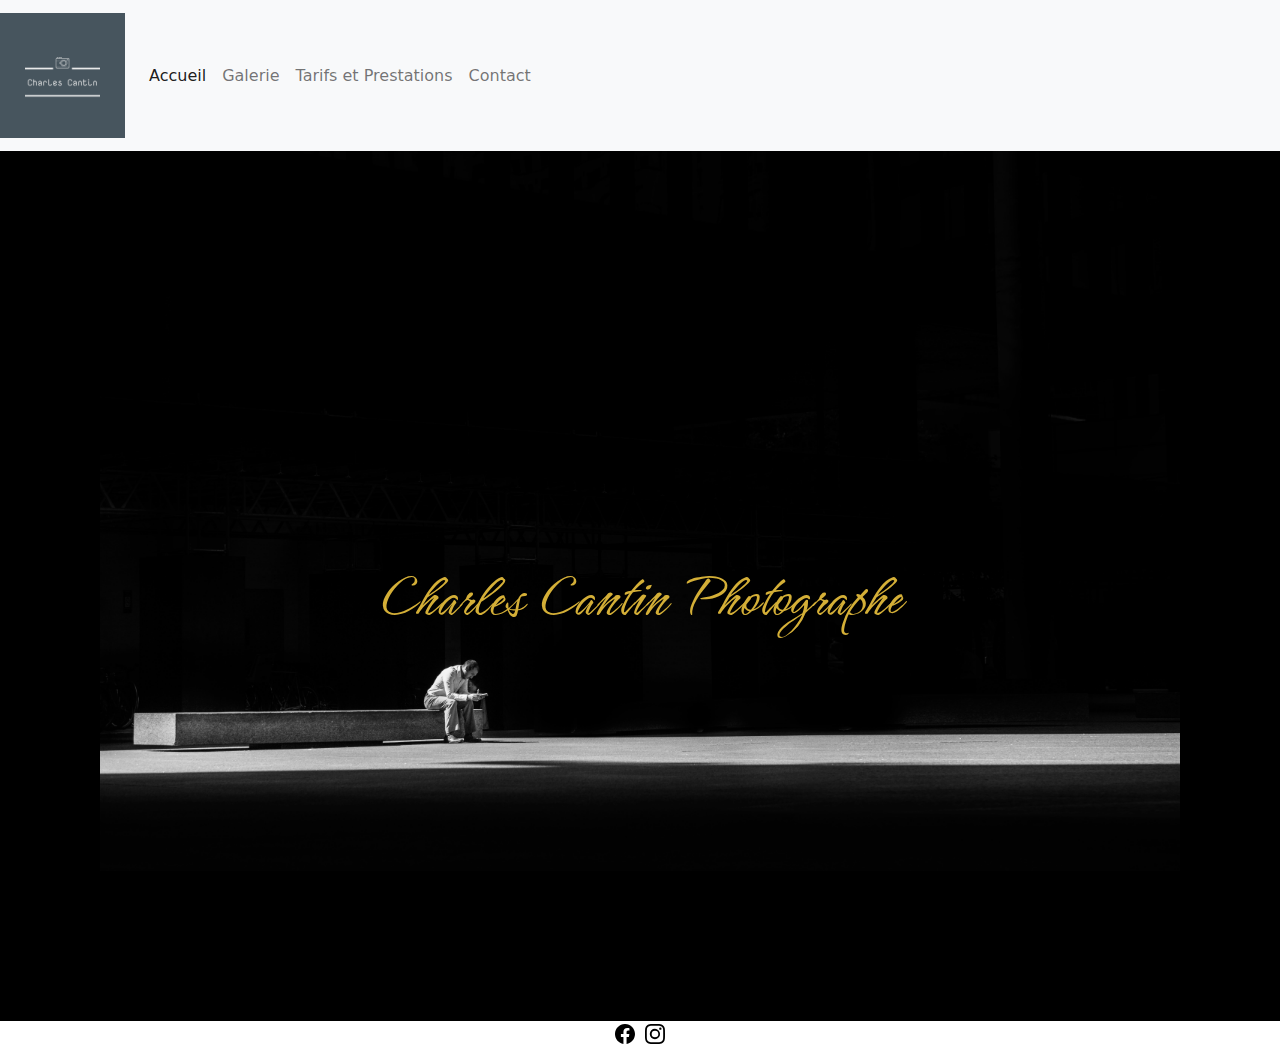
<file: index.html>
<!DOCTYPE html>
<html lang="fr">
<head>
    <meta charset="UTF-8">
    <meta http-equiv="X-UA-Compatible" content="IE=edge">
    <meta name="viewport" content="width=device-width, initial-scale=1.0">
    <title>Charles Cantin</title>
    <!-- Mise en avant référencement -->
    <meta name="description" content="Charles Cantin Photographe immortalise les plus beaux moments de votre vie">
    <meta name="keywords" content="portrait, photo de couple, photo de famille, bébé, grossesse, mariage, baptême">
    <!-- CSS Bootstrap -->
    <link rel="stylesheet" href="bootstrap.min.css">
    <!-- Mon CSS -->
    <link rel="stylesheet" href="styles.css">
<link href="https://fonts.googleapis.com/css2?family=Hurricane&family=Ubuntu:ital,wght@0,400;1,300&display=swap" rel="stylesheet">
</head>
<body>


<nav class="navbar navbar-expand-md navbar-light bg-light">
  <a class="navbar-brand" href="">
    <img src="img/logo.png">
  </a>
  <button class="navbar-toggler" type="button" data-toggle="collapse" data-target="#navbarNav" aria-controls="navbarNav" aria-expanded="false" aria-label="Toggle navigation">
    <span class="navbar-toggler-icon"></span>
  </button>
  <div class="collapse navbar-collapse" id="navbarNav" >
    <ul class="navbar-nav">
      <li class="nav-item">
        <a class="nav-link active" href=" index.html "> Accueil </a>
      </li>
      <li class="nav-item">
        <a class="nav-link" href=" galerie.html "> Galerie </a>
      </li>
      <li class="nav-item">
        <a class="nav-link" href=" tarifs.html "> Tarifs et Prestations </a>
      </li>
      <li class="nav-item">
        <a class="nav-link" href=" contact.html "> Contact </a>
      </li>
    </ul>
  </div>
</nav>

<div class="container-image">
<img class="acc" src="img/accueil.jpg">
<div class="texte_center">Charles Cantin Photographe</div>

<footer> <a href="https://www.facebook.com/charles.cantin-photographe"><svg xmlns="http://www.w3.org/2000/svg" width="20" height="20" fill="black" class="bi bi-facebook" viewBox="0 0 16 16">
  <path d="M16 8.049c0-4.446-3.582-8.05-8-8.05C3.58 0-.002 3.603-.002 8.05c0 4.017 2.926 7.347 6.75 7.951v-5.625h-2.03V8.05H6.75V6.275c0-2.017 1.195-3.131 3.022-3.131.876 0 1.791.157 1.791.157v1.98h-1.009c-.993 0-1.303.621-1.303 1.258v1.51h2.218l-.354 2.326H9.25V16c3.824-.604 6.75-3.934 6.75-7.951z"/>
</svg></a>

<a href="https://www.instagram.com/charles.cantin-photpgraphe"><svg xmlns="http://www.w3.org/2000/svg" width="20" height="20" fill="black" class="bi bi-instagram" viewBox="0 0 16 16">
  <path d="M8 0C5.829 0 5.556.01 4.703.048 3.85.088 3.269.222 2.76.42a3.917 3.917 0 0 0-1.417.923A3.927 3.927 0 0 0 .42 2.76C.222 3.268.087 3.85.048 4.7.01 5.555 0 5.827 0 8.001c0 2.172.01 2.444.048 3.297.04.852.174 1.433.372 1.942.205.526.478.972.923 1.417.444.445.89.719 1.416.923.51.198 1.09.333 1.942.372C5.555 15.99 5.827 16 8 16s2.444-.01 3.298-.048c.851-.04 1.434-.174 1.943-.372a3.916 3.916 0 0 0 1.416-.923c.445-.445.718-.891.923-1.417.197-.509.332-1.09.372-1.942C15.99 10.445 16 10.173 16 8s-.01-2.445-.048-3.299c-.04-.851-.175-1.433-.372-1.941a3.926 3.926 0 0 0-.923-1.417A3.911 3.911 0 0 0 13.24.42c-.51-.198-1.092-.333-1.943-.372C10.443.01 10.172 0 7.998 0h.003zm-.717 1.442h.718c2.136 0 2.389.007 3.232.046.78.035 1.204.166 1.486.275.373.145.64.319.92.599.28.28.453.546.598.92.11.281.24.705.275 1.485.039.843.047 1.096.047 3.231s-.008 2.389-.047 3.232c-.035.78-.166 1.203-.275 1.485a2.47 2.47 0 0 1-.599.919c-.28.28-.546.453-.92.598-.28.11-.704.24-1.485.276-.843.038-1.096.047-3.232.047s-2.39-.009-3.233-.047c-.78-.036-1.203-.166-1.485-.276a2.478 2.478 0 0 1-.92-.598 2.48 2.48 0 0 1-.6-.92c-.109-.281-.24-.705-.275-1.485-.038-.843-.046-1.096-.046-3.233 0-2.136.008-2.388.046-3.231.036-.78.166-1.204.276-1.486.145-.373.319-.64.599-.92.28-.28.546-.453.92-.598.282-.11.705-.24 1.485-.276.738-.034 1.024-.044 2.515-.045v.002zm4.988 1.328a.96.96 0 1 0 0 1.92.96.96 0 0 0 0-1.92zm-4.27 1.122a4.109 4.109 0 1 0 0 8.217 4.109 4.109 0 0 0 0-8.217zm0 1.441a2.667 2.667 0 1 1 0 5.334 2.667 2.667 0 0 1 0-5.334z"/>
</svg></a>
</footer>






</div>

  <script src="https://code.jquery.com/jquery-3.5.1.slim.min.js" integrity="sha384-DfXdz2htPH0lsSSs5nCTpuj/zy4C+OGpamoFVy38MVBnE+IbbVYUew+OrCXaRkfj" crossorigin="anonymous"></script> 
  <script src="https://cdn.jsdelivr.net/npm/popper.js@1.16.1/dist/umd/popper.min.js" integrity="sha384-9/reFTGAW83EW2RDu2S0VKaIzap3H66lZH81PoYlFhbGU+6BZp6G7niu735Sk7lN" crossorigin="anonymous"></script> 
  <script src="https://cdn.jsdelivr.net/npm/bootstrap@4.5.3/dist/js/bootstrap.min.js" integrity="sha384-w1Q4orYjBQndcko6MimVbzY0tgp4pWB4lZ7lr30WKz0vr/aWKhXdBNmNb5D92v7s" crossorigin="anonymous"></script>
  
    
</body>
</html>
</file>
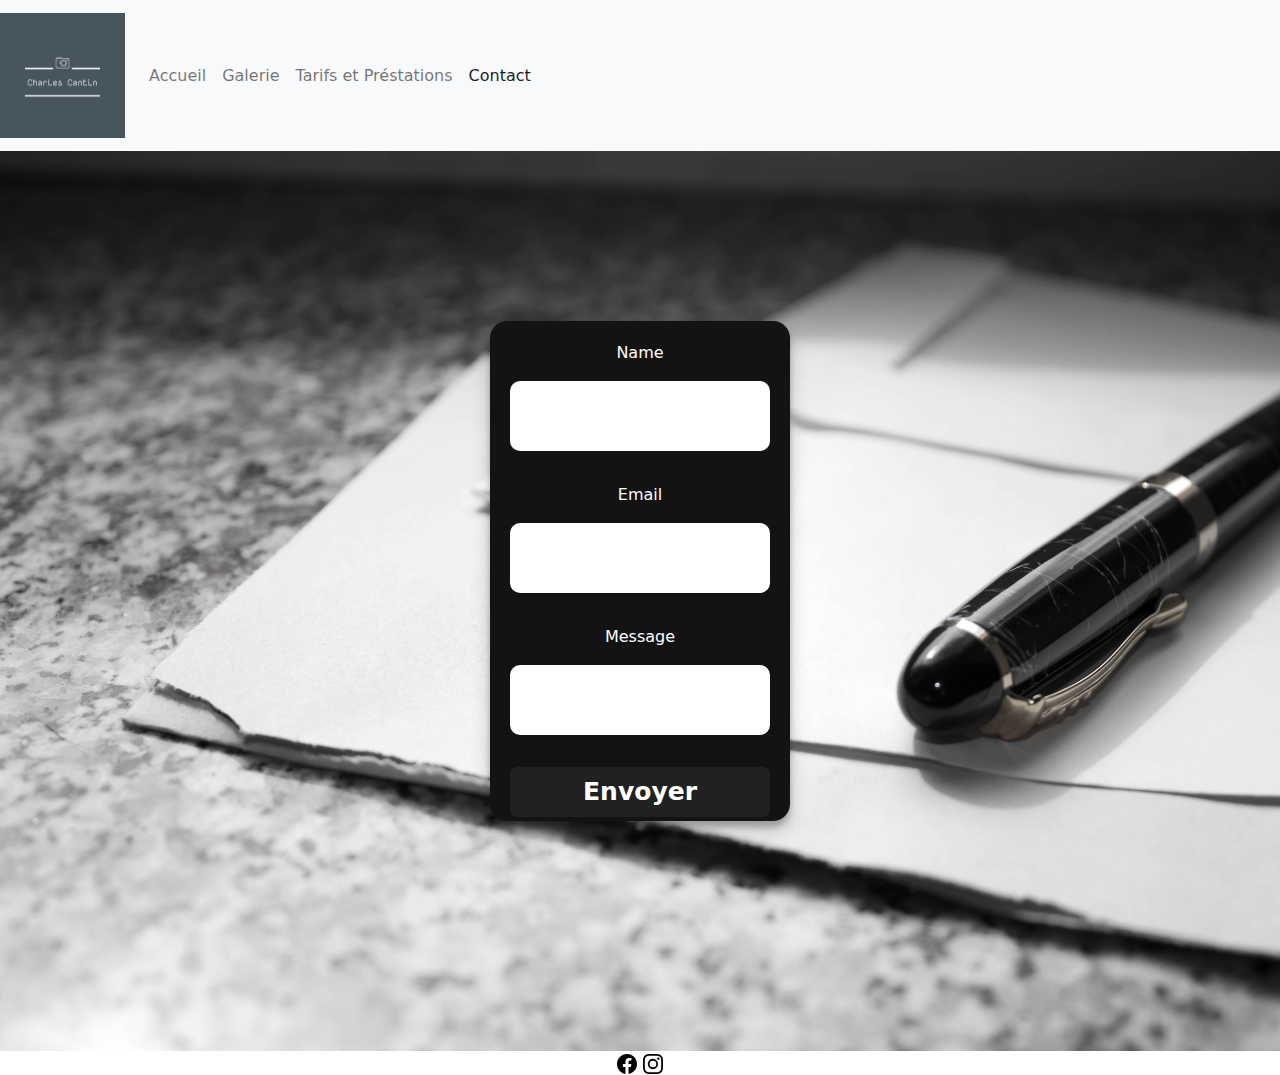
<file: contact.html>
<!DOCTYPE html>
<html lang="fr">
<head>
    <meta charset="UTF-8">
    <meta http-equiv="X-UA-Compatible" content="IE=edge">
    <meta name="viewport" content="width=device-width, initial-scale=1.0">
    <title>Charles Cantin</title>
    <!-- Mise en avant référencement -->
    <meta name="description" content="Charles Cantin Photographe immortalise les plus beaux moments de votre vie">
    <meta name="keywords" content="portrait, photo de couple, photo de famille, bébé, grossesse, mariage, baptême">
    <!-- CSS Bootstrap -->
    <link rel="stylesheet" href="bootstrap.min.css">
    <!-- Mon CSS -->
    <link rel="stylesheet" href="contact.css">
<link href="https://fonts.googleapis.com/css2?family=Hurricane&family=Ubuntu:ital,wght@0,400;1,300&display=swap" rel="stylesheet">
</head>
<body>



<nav class="navbar navbar-expand-md navbar-light bg-light">
  <a class="navbar-brand" href="">
    <img src="img/logo.png">
  </a>
  <button class="navbar-toggler" type="button" data-toggle="collapse" data-target="#navbarSupportedContent" aria-controls="navbarSupportedContent" aria-expanded="false" aria-label="Toggle navigation">
    <span class="navbar-toggler-icon"></span>
  </button>

  <div class="collapse navbar-collapse" id="navbarSupportedContent">
    <ul class="navbar-nav">
      <li class="nav-item">
        <a class="nav-link" href="index.html">Accueil </a>
      </li>
      <li class="nav-item">
        <a class="nav-link" href="galerie.html">Galerie</a>
      </li>
      <li class="nav-item">
        <a class="nav-link" href="tarifs.html">Tarifs et Préstations</a>
      </li>
      
      <li class="nav-item">
        <a class="nav-link active" href="contact.html">Contact</a>
      </li>
    </ul>
</div> 
</nav>


<div class="container-fluid">
<form 
  action="https://formspree.io/f/meqnznrl"
  method="POST">
    <label for="  Name">Name</label>
    <input class="inputfield" type="text" name="name" class="name">

    <label for="email">Email</label>
    <input class="inputfield" type="email" name="email">
  
                                                            
    <label for="message">Message</label>
    <input class="inputfield" type="text" name="message">                                                                                                  
    <input class="button" type="submit" value="Envoyer">

</form>

<img class="fond" src="img/bigpen.jpg">
</div>


<footer> <a href="https://www.facebook.com/charles.cantin-photographe"><svg xmlns="http://www.w3.org/2000/svg" width="20" height="20" fill="black" class="bi bi-facebook" viewBox="0 0 16 16">
  <path d="M16 8.049c0-4.446-3.582-8.05-8-8.05C3.58 0-.002 3.603-.002 8.05c0 4.017 2.926 7.347 6.75 7.951v-5.625h-2.03V8.05H6.75V6.275c0-2.017 1.195-3.131 3.022-3.131.876 0 1.791.157 1.791.157v1.98h-1.009c-.993 0-1.303.621-1.303 1.258v1.51h2.218l-.354 2.326H9.25V16c3.824-.604 6.75-3.934 6.75-7.951z"/>
</svg></a>

<a href="https://www.instagram.com/charles.cantin-photpgraphe"><svg xmlns="http://www.w3.org/2000/svg" width="20" height="20" fill="black" class="bi bi-instagram" viewBox="0 0 16 16">
  <path d="M8 0C5.829 0 5.556.01 4.703.048 3.85.088 3.269.222 2.76.42a3.917 3.917 0 0 0-1.417.923A3.927 3.927 0 0 0 .42 2.76C.222 3.268.087 3.85.048 4.7.01 5.555 0 5.827 0 8.001c0 2.172.01 2.444.048 3.297.04.852.174 1.433.372 1.942.205.526.478.972.923 1.417.444.445.89.719 1.416.923.51.198 1.09.333 1.942.372C5.555 15.99 5.827 16 8 16s2.444-.01 3.298-.048c.851-.04 1.434-.174 1.943-.372a3.916 3.916 0 0 0 1.416-.923c.445-.445.718-.891.923-1.417.197-.509.332-1.09.372-1.942C15.99 10.445 16 10.173 16 8s-.01-2.445-.048-3.299c-.04-.851-.175-1.433-.372-1.941a3.926 3.926 0 0 0-.923-1.417A3.911 3.911 0 0 0 13.24.42c-.51-.198-1.092-.333-1.943-.372C10.443.01 10.172 0 7.998 0h.003zm-.717 1.442h.718c2.136 0 2.389.007 3.232.046.78.035 1.204.166 1.486.275.373.145.64.319.92.599.28.28.453.546.598.92.11.281.24.705.275 1.485.039.843.047 1.096.047 3.231s-.008 2.389-.047 3.232c-.035.78-.166 1.203-.275 1.485a2.47 2.47 0 0 1-.599.919c-.28.28-.546.453-.92.598-.28.11-.704.24-1.485.276-.843.038-1.096.047-3.232.047s-2.39-.009-3.233-.047c-.78-.036-1.203-.166-1.485-.276a2.478 2.478 0 0 1-.92-.598 2.48 2.48 0 0 1-.6-.92c-.109-.281-.24-.705-.275-1.485-.038-.843-.046-1.096-.046-3.233 0-2.136.008-2.388.046-3.231.036-.78.166-1.204.276-1.486.145-.373.319-.64.599-.92.28-.28.546-.453.92-.598.282-.11.705-.24 1.485-.276.738-.034 1.024-.044 2.515-.045v.002zm4.988 1.328a.96.96 0 1 0 0 1.92.96.96 0 0 0 0-1.92zm-4.27 1.122a4.109 4.109 0 1 0 0 8.217 4.109 4.109 0 0 0 0-8.217zm0 1.441a2.667 2.667 0 1 1 0 5.334 2.667 2.667 0 0 1 0-5.334z"/>
</svg></a>
</footer>


 <script src="https://code.jquery.com/jquery-3.5.1.slim.min.js" integrity="sha384-DfXdz2htPH0lsSSs5nCTpuj/zy4C+OGpamoFVy38MVBnE+IbbVYUew+OrCXaRkfj" crossorigin="anonymous"></script> 
<script src="https://cdn.jsdelivr.net/npm/popper.js@1.16.1/dist/umd/popper.min.js" integrity="sha384-9/reFTGAW83EW2RDu2S0VKaIzap3H66lZH81PoYlFhbGU+6BZp6G7niu735Sk7lN" crossorigin="anonymous"></script> 
<script src="https://cdn.jsdelivr.net/npm/bootstrap@4.5.3/dist/js/bootstrap.min.js" integrity="sha384-w1Q4orYjBQndcko6MimVbzY0tgp4pWB4lZ7lr30WKz0vr/aWKhXdBNmNb5D92v7s" crossorigin="anonymous"></script>
 

</body>
</html>
</file>
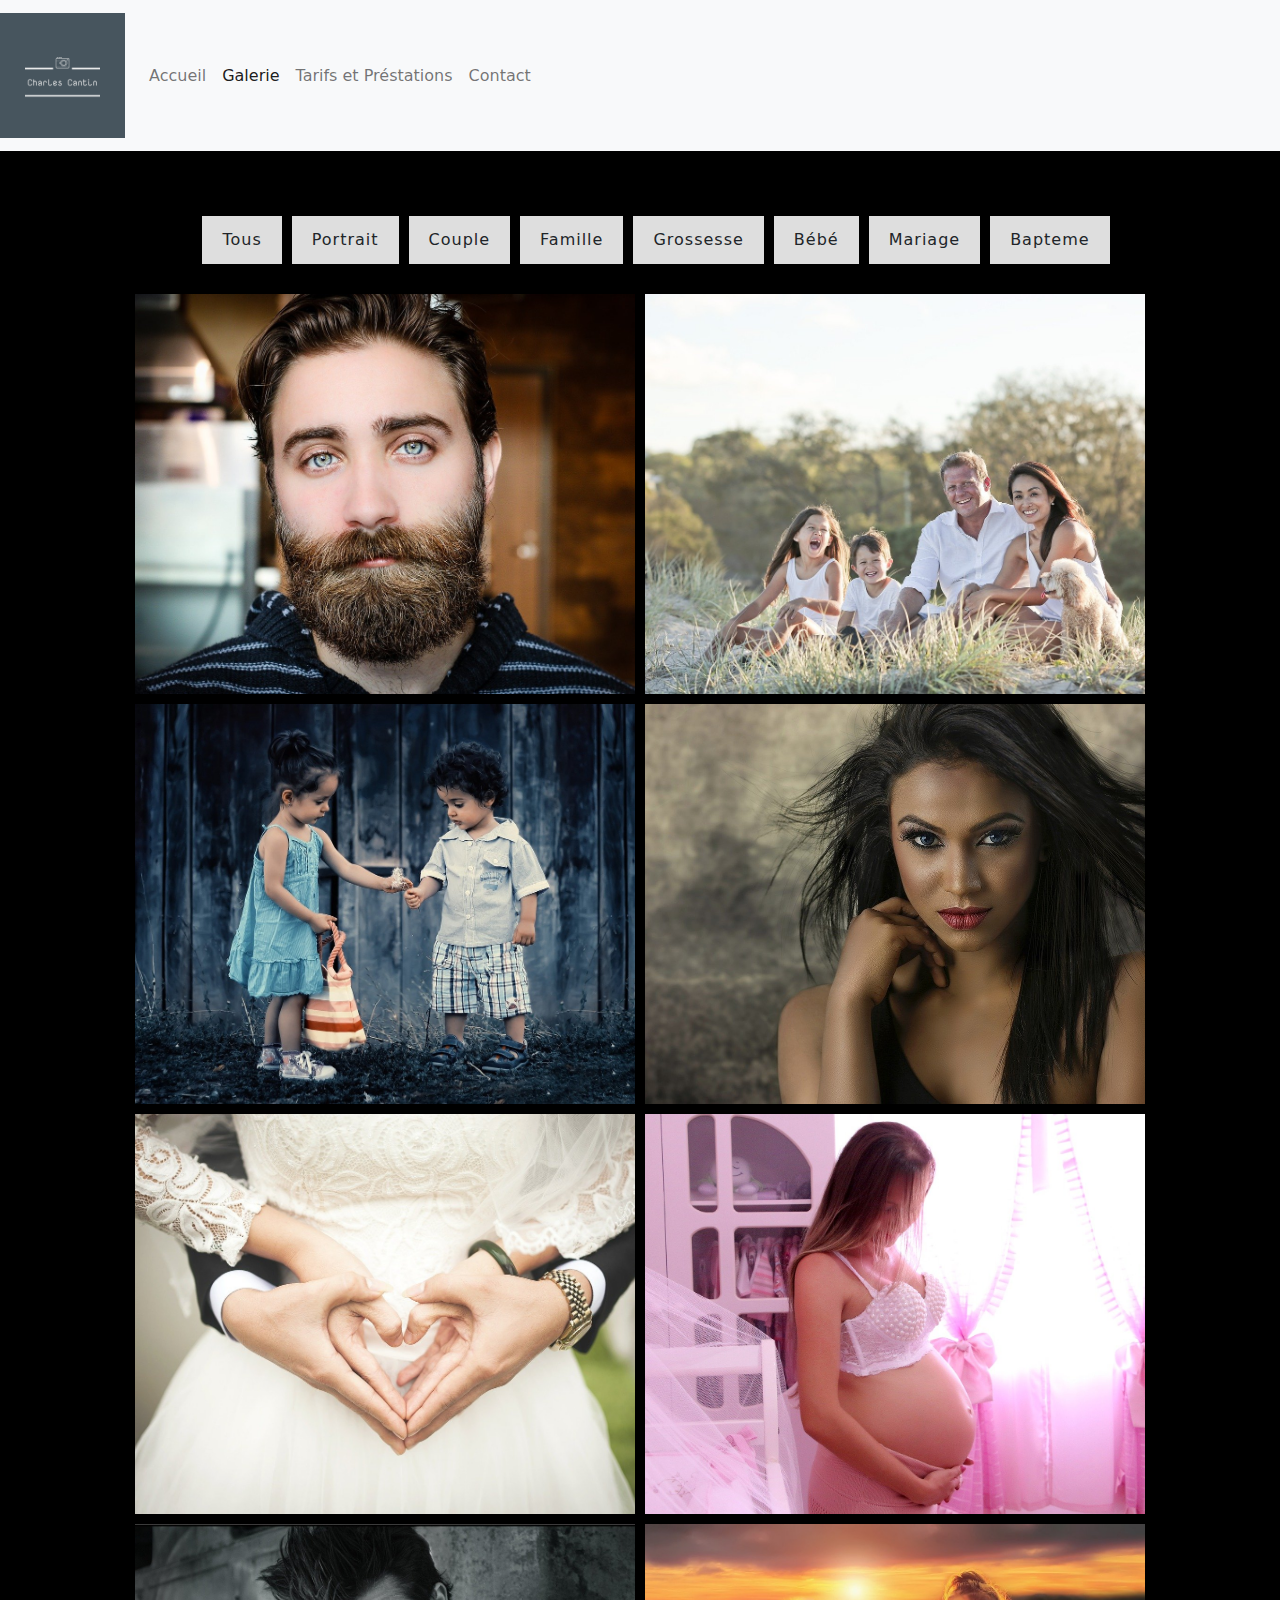
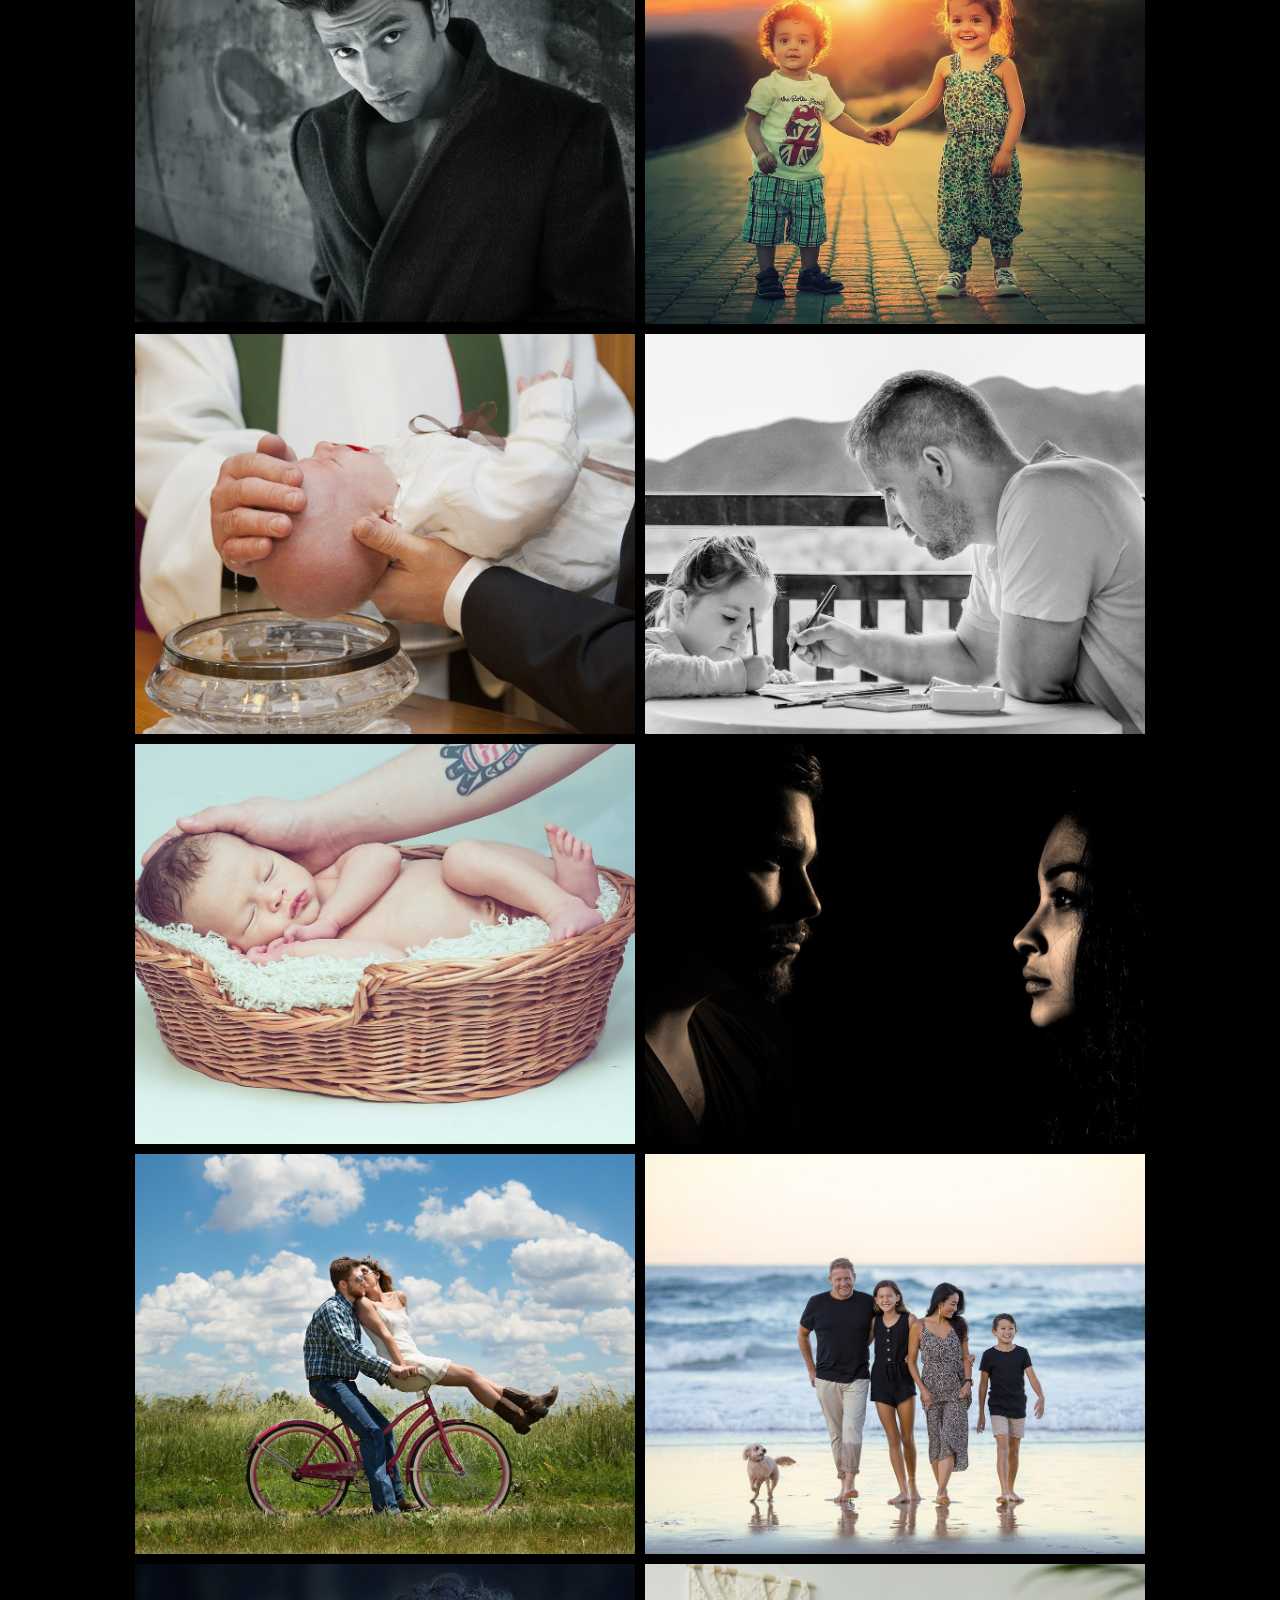
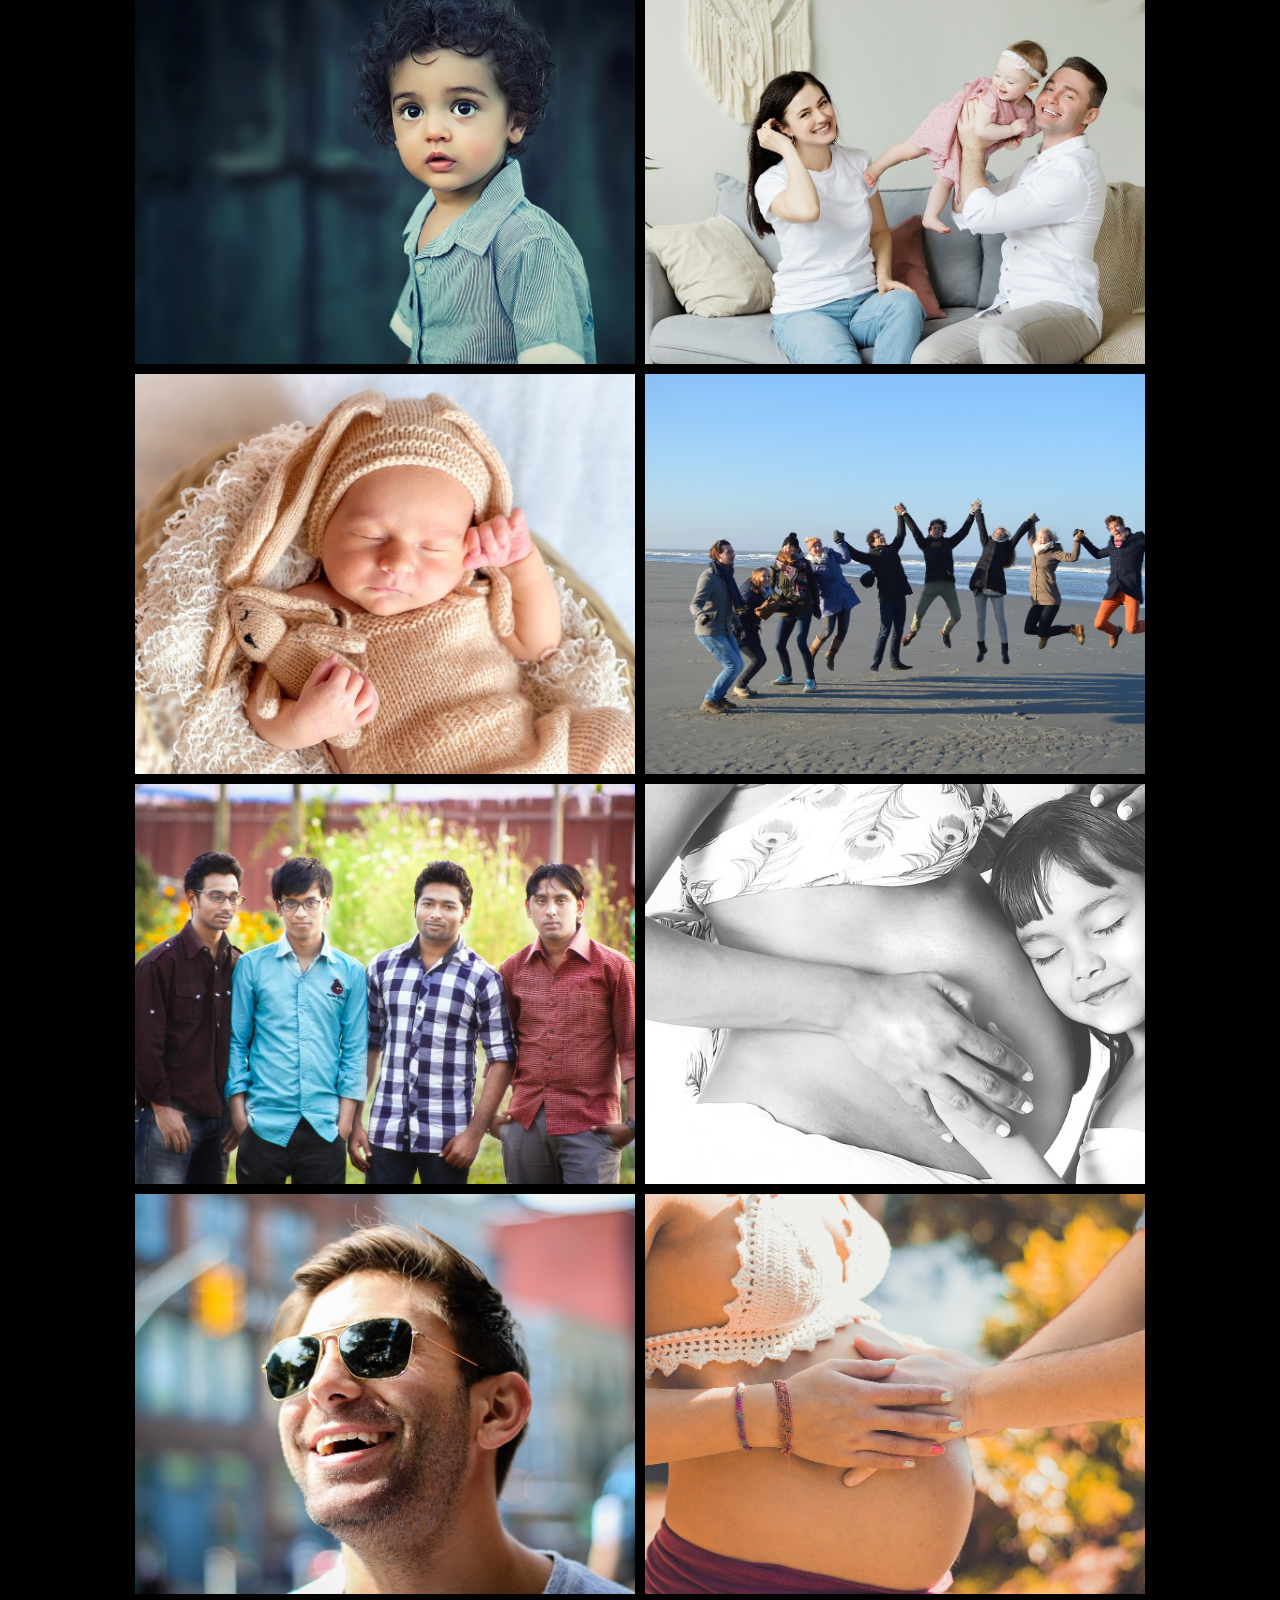
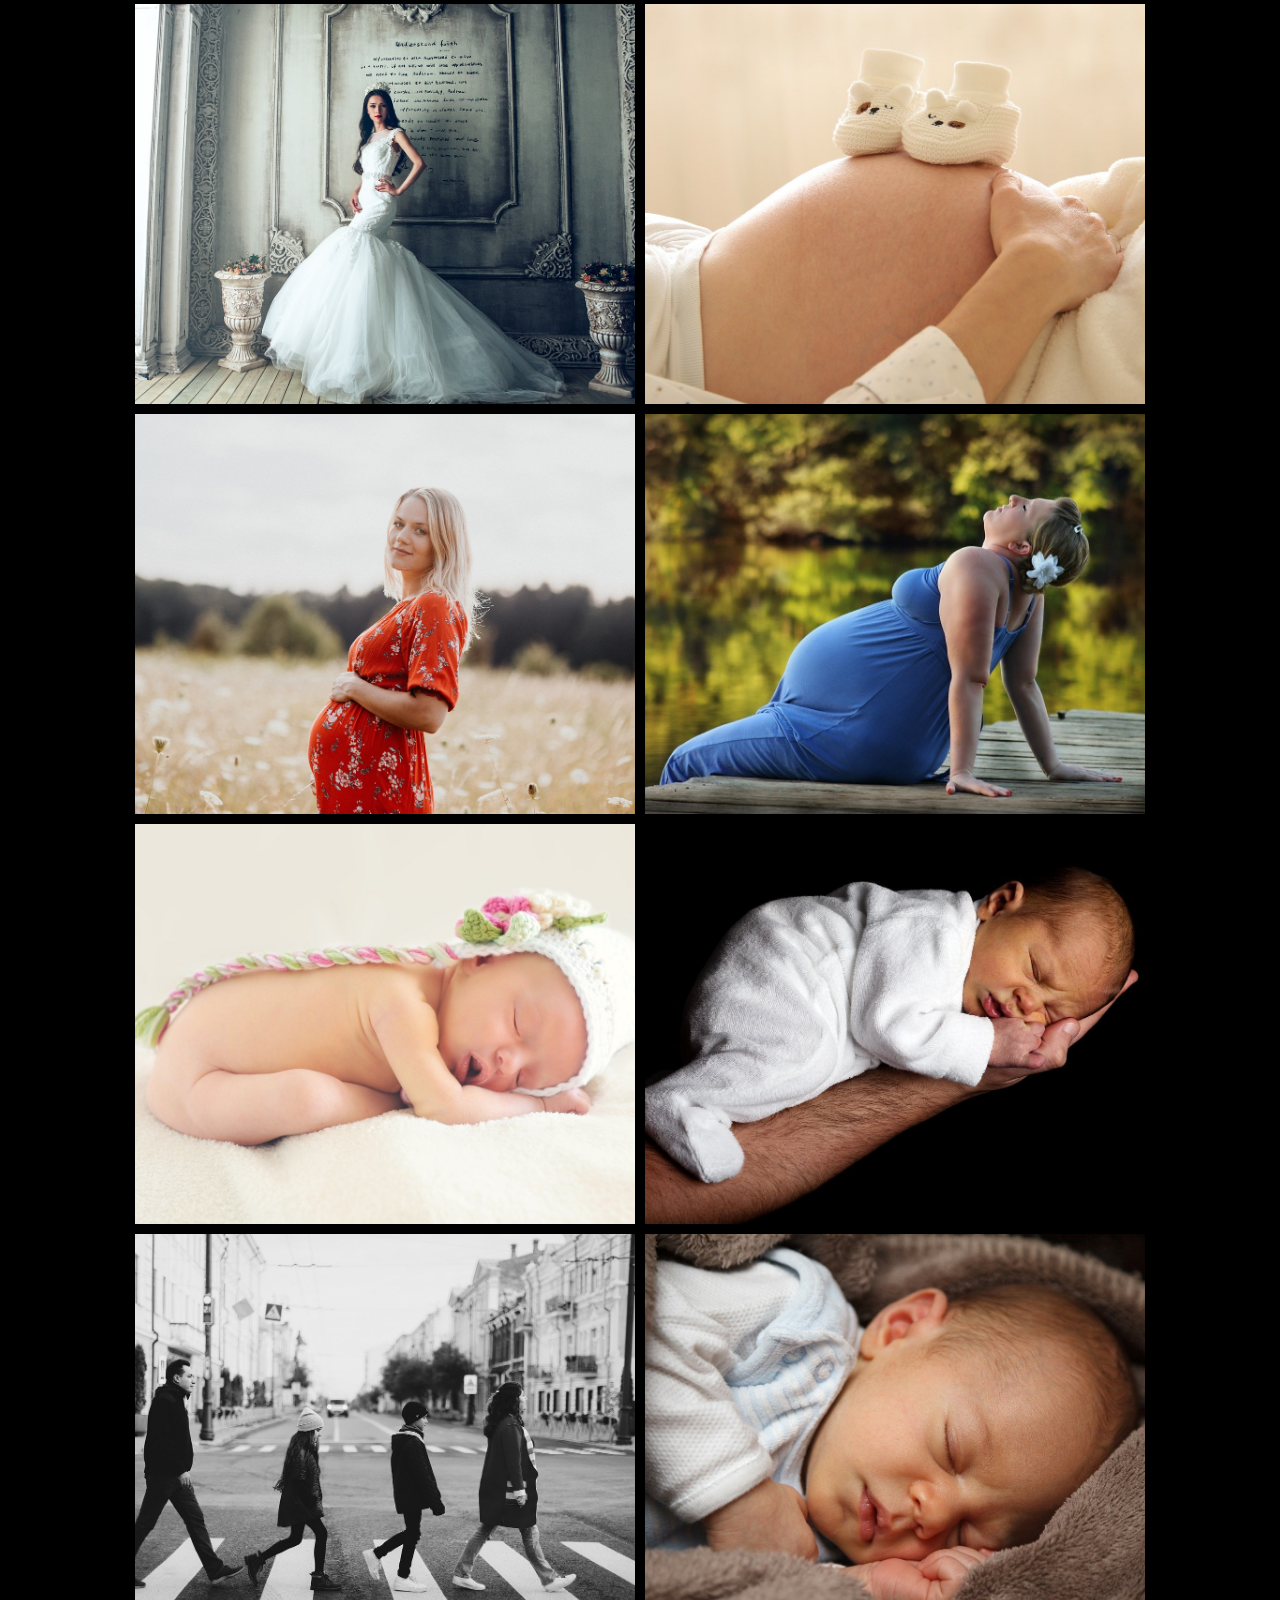
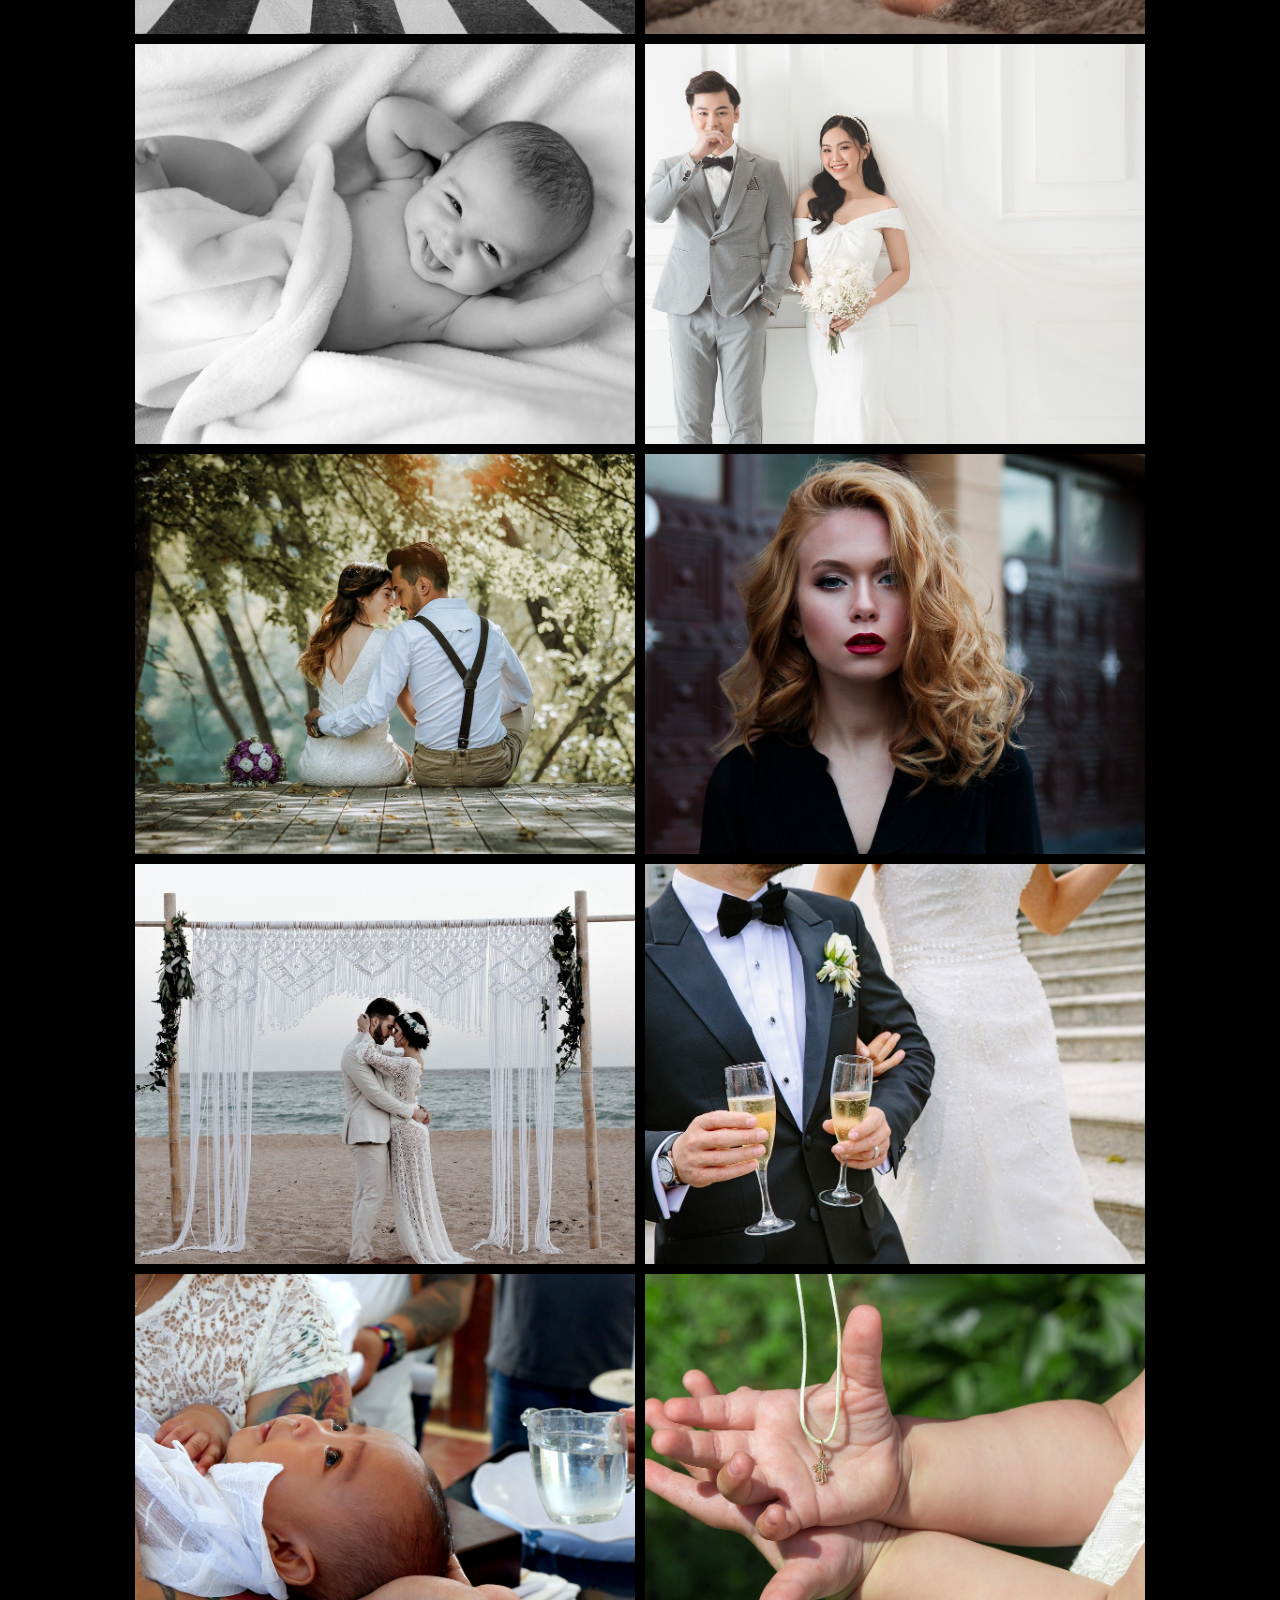
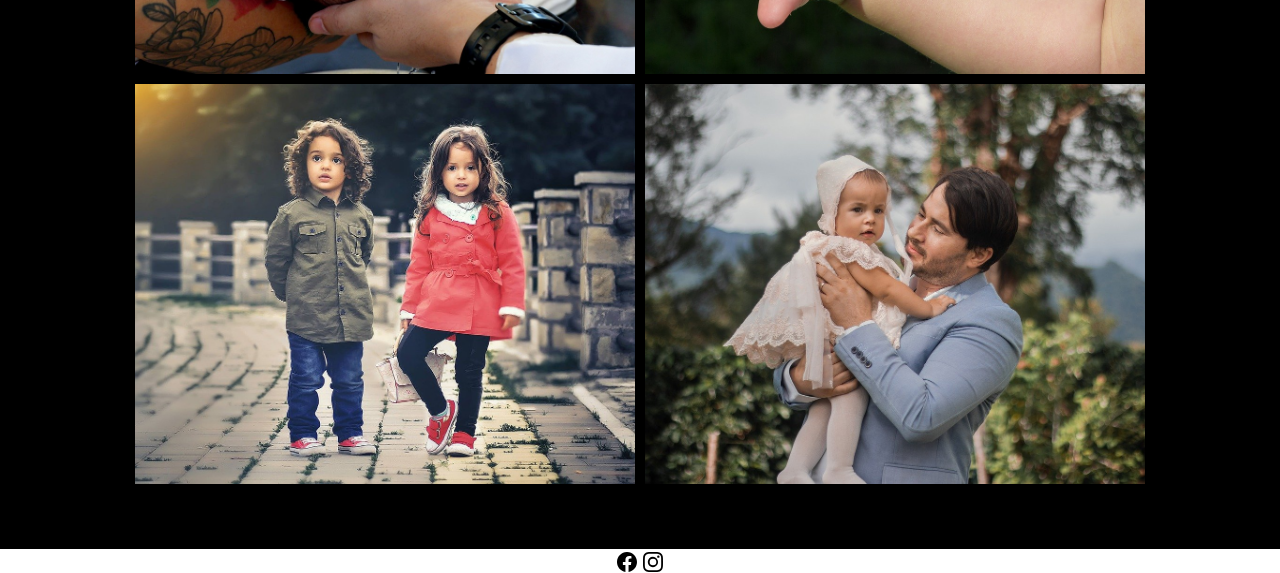
<file: galerie.html>
<!DOCTYPE html>
<html lang="fr">
<head>
    <meta charset="UTF-8">
    <meta http-equiv="X-UA-Compatible" content="IE=edge">
    <meta name="viewport" content="width=device-width, initial-scale=1.0">
    <title>Charles Cantin</title>
    <!-- Mise en avant référencement -->
    <meta name="description" content="Charles Cantin Photographe immortalise les plus beaux moments de votre vie">
    <meta name="keywords" content="portrait, photo de couple, photo de famille, bébé, grossesse, mariage, baptême">
    <!-- CSS Bootstrap -->
    <link rel="stylesheet" href="bootstrap.min.css">
    <!-- Mon CSS -->
    <link rel="stylesheet" href="galerie.css">
<link href="https://fonts.googleapis.com/css2?family=Hurricane&family=Ubuntu:ital,wght@0,400;1,300&display=swap" rel="stylesheet">
</head>
<body>


<nav class="navbar navbar-expand-md navbar-light bg-light">
  <a class="navbar-brand" href="">
    <img src="img/logo.png">
  </a>
  <button class="navbar-toggler" type="button" data-toggle="collapse" data-target="#navbarSupportedContent" aria-controls="navbarSupportedContent" aria-expanded="false" aria-label="Toggle navigation">
    <span class="navbar-toggler-icon"></span>
  </button>

  <div class="collapse navbar-collapse" id="navbarSupportedContent">
    <ul class="navbar-nav">
      <li class="nav-item">
        <a class="nav-link" href="index.html">Accueil </a>
      </li>
      <li class="nav-item">
        <a class="nav-link active" href="galerie.html">Galerie</a>
      </li>
      <li class="nav-item">
        <a class="nav-link" href="tarifs.html">Tarifs et Préstations</a>
      </li>
      
      <li class="nav-item">
        <a class="nav-link" href="contact.html">Contact</a>
      </li>
    </ul>
</div>
</nav>

<section>
    <ul>
      <li class="list" data-filter="tous">Tous</li>
      <li class="list" data-filter="portrait">Portrait</li>
      <li class="list" data-filter="couple">Couple</li>
      <li class="list" data-filter="famille">Famille</li>
      <li class="list" data-filter="grossesse">Grossesse</li>
      <li class="list" data-filter="bebe">Bébé</li>
      <li class="list" data-filter="mariage">Mariage</li>
      <li class="list" data-filter="bapteme">Bapteme</li>
    </ul>

    <div class="photo">
      <div class="itemBox" data-item="portrait"><img src="img/portrait1.jpg"></div>
      <div class="itemBox" data-item="famille"><img src="img/famille2.jpg"></div>
      <div class="itemBox" data-item="couple"><img src="img/portrait double3.jpg"></div>
      <div class="itemBox" data-item="portrait"><img src="img/portrait3.jpg"></div> 
      <div class="itemBox" data-item="mariage"><img src="img/mariage5.jpg"></div>
      <div class="itemBox" data-item="grossesse"><img src="img/grossesse3.jpg"></div>
      <div class="itemBox" data-item="portrait"><img src="img/portrait6.jpg"></div>
      <div class="itemBox" data-item="couple"><img src="img/portrait double1.jpg"></div>
      <div class="itemBox" data-item="bapteme"><img src="img/bapteme3.jpg"></div>
      <div class="itemBox" data-item="couple"><img src="img/portrait double4.jpg"></div>
      <div class="itemBox" data-item="bebe"><img src="img/baby6.jpg"></div>
      <div class="itemBox" data-item="couple"><img src="img/portrait double5.jpg"></div>
      <div class="itemBox" data-item="couple"><img src="img/portrait double6.jpg"></div>
      <div class="itemBox" data-item="famille"><img src="img/famille1.jpg"></div>
      <div class="itemBox" data-item="portrait"><img src="img/portrait2.jpg"></div>
      <div class="itemBox" data-item="famille"><img src="img/famille3.jpg"></div>
      <div class="itemBox" data-item="bebe"><img src="img/baby2.jpg"></div>
      <div class="itemBox" data-item="famille"><img src="img/famille5.jpg"></div>
      <div class="itemBox" data-item="famille"><img src="img/famille6.jpg"></div>
      <div class="itemBox" data-item="grossesse"><img src="img/grossesse1.jpg"></div>
      <div class="itemBox" data-item="portrait"><img src="img/portrait5.jpg"></div>
      <div class="itemBox" data-item="grossesse"><img src="img/grossesse2.jpg"></div>
      <div class="itemBox" data-item="mariage"><img src="img/mariage3.jpg"></div>
      <div class="itemBox" data-item="grossesse"><img src="img/grossesse4.jpg"></div>
      <div class="itemBox" data-item="grossesse"><img src="img/grossesse5.jpg"></div>
      <div class="itemBox" data-item="grossesse"><img src="img/grossesse6.jpg"></div>
      <div class="itemBox" data-item="bebe"><img src="img/baby1.jpg"></div>
      <div class="itemBox" data-item="bebe"><img src="img/baby3.jpg"></div>
      <div class="itemBox" data-item="famille"><img src="img/famille4.jpg"></div>
      <div class="itemBox" data-item="bebe"><img src="img/baby4.jpg"></div>
      <div class="itemBox" data-item="bebe"><img src="img/baby5.jpg"></div>
      <div class="itemBox" data-item="mariage"><img src="img/mariage1.jpg"></div>
      <div class="itemBox" data-item="mariage"><img src="img/mariage2.jpg"></div>
      <div class="itemBox" data-item="portrait"><img src="img/portrait4.jpg"></div>
      <div class="itemBox" data-item="mariage"><img src="img/mariage4.jpg"></div>
      <div class="itemBox" data-item="mariage"><img src="img/mariage6.jpg"></div>
      <div class="itemBox" data-item="bapteme"><img src="img/bapteme1.jpg"></div>
      <div class="itemBox" data-item="bapteme"><img src="img/bapteme2.jpg"></div>
      <div class="itemBox" data-item="couple"><img src="img/portrait double2.jpg"></div>
      <div class="itemBox" data-item="bapteme"><img src="img/bapteme4.jpg"></div>

    </div>
</section>

<footer> <a href="https://www.facebook.com/charles.cantin-photographe"><svg xmlns="http://www.w3.org/2000/svg" width="20" height="20" fill="black" class="bi bi-facebook" viewBox="0 0 16 16">
  <path d="M16 8.049c0-4.446-3.582-8.05-8-8.05C3.58 0-.002 3.603-.002 8.05c0 4.017 2.926 7.347 6.75 7.951v-5.625h-2.03V8.05H6.75V6.275c0-2.017 1.195-3.131 3.022-3.131.876 0 1.791.157 1.791.157v1.98h-1.009c-.993 0-1.303.621-1.303 1.258v1.51h2.218l-.354 2.326H9.25V16c3.824-.604 6.75-3.934 6.75-7.951z"/>
</svg></a>

<a href="https://www.instagram.com/charles.cantin-photpgraphe"><svg xmlns="http://www.w3.org/2000/svg" width="20" height="20" fill="black" class="bi bi-instagram" viewBox="0 0 16 16">
  <path d="M8 0C5.829 0 5.556.01 4.703.048 3.85.088 3.269.222 2.76.42a3.917 3.917 0 0 0-1.417.923A3.927 3.927 0 0 0 .42 2.76C.222 3.268.087 3.85.048 4.7.01 5.555 0 5.827 0 8.001c0 2.172.01 2.444.048 3.297.04.852.174 1.433.372 1.942.205.526.478.972.923 1.417.444.445.89.719 1.416.923.51.198 1.09.333 1.942.372C5.555 15.99 5.827 16 8 16s2.444-.01 3.298-.048c.851-.04 1.434-.174 1.943-.372a3.916 3.916 0 0 0 1.416-.923c.445-.445.718-.891.923-1.417.197-.509.332-1.09.372-1.942C15.99 10.445 16 10.173 16 8s-.01-2.445-.048-3.299c-.04-.851-.175-1.433-.372-1.941a3.926 3.926 0 0 0-.923-1.417A3.911 3.911 0 0 0 13.24.42c-.51-.198-1.092-.333-1.943-.372C10.443.01 10.172 0 7.998 0h.003zm-.717 1.442h.718c2.136 0 2.389.007 3.232.046.78.035 1.204.166 1.486.275.373.145.64.319.92.599.28.28.453.546.598.92.11.281.24.705.275 1.485.039.843.047 1.096.047 3.231s-.008 2.389-.047 3.232c-.035.78-.166 1.203-.275 1.485a2.47 2.47 0 0 1-.599.919c-.28.28-.546.453-.92.598-.28.11-.704.24-1.485.276-.843.038-1.096.047-3.232.047s-2.39-.009-3.233-.047c-.78-.036-1.203-.166-1.485-.276a2.478 2.478 0 0 1-.92-.598 2.48 2.48 0 0 1-.6-.92c-.109-.281-.24-.705-.275-1.485-.038-.843-.046-1.096-.046-3.233 0-2.136.008-2.388.046-3.231.036-.78.166-1.204.276-1.486.145-.373.319-.64.599-.92.28-.28.546-.453.92-.598.282-.11.705-.24 1.485-.276.738-.034 1.024-.044 2.515-.045v.002zm4.988 1.328a.96.96 0 1 0 0 1.92.96.96 0 0 0 0-1.92zm-4.27 1.122a4.109 4.109 0 1 0 0 8.217 4.109 4.109 0 0 0 0-8.217zm0 1.441a2.667 2.667 0 1 1 0 5.334 2.667 2.667 0 0 1 0-5.334z"/>
</svg></a>
</footer>

<script src="https://code.jquery.com/jquery-3.5.1.slim.min.js" integrity="sha384-DfXdz2htPH0lsSSs5nCTpuj/zy4C+OGpamoFVy38MVBnE+IbbVYUew+OrCXaRkfj" crossorigin="anonymous"></script> 
<script src="https://cdn.jsdelivr.net/npm/popper.js@1.16.1/dist/umd/popper.min.js" integrity="sha384-9/reFTGAW83EW2RDu2S0VKaIzap3H66lZH81PoYlFhbGU+6BZp6G7niu735Sk7lN" crossorigin="anonymous"></script> 
<script src="https://cdn.jsdelivr.net/npm/bootstrap@4.5.3/dist/js/bootstrap.min.js" integrity="sha384-w1Q4orYjBQndcko6MimVbzY0tgp4pWB4lZ7lr30WKz0vr/aWKhXdBNmNb5D92v7s" crossorigin="anonymous"></script>
<script src="gal.js"></script> 



</body>
</html>
</file>
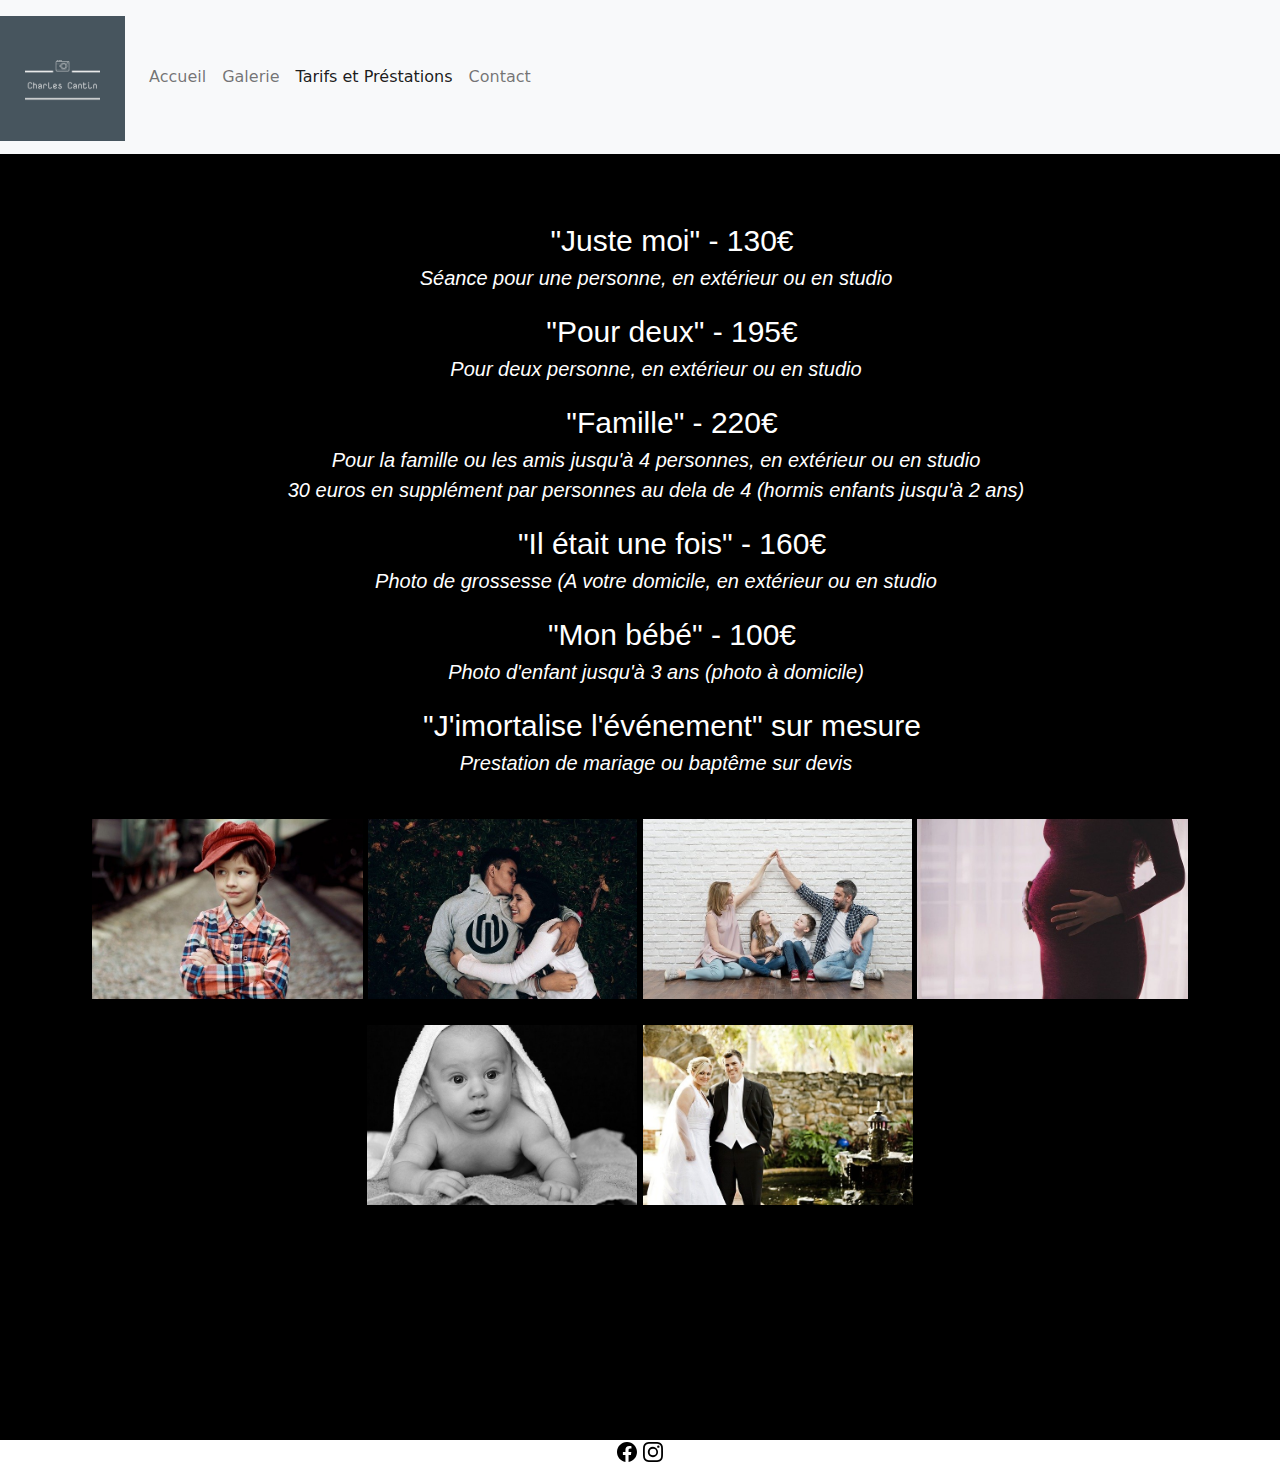
<file: tarifs.html>
<!DOCTYPE html>
<html lang="fr">
<head>
    <meta charset="UTF-8">
    <meta http-equiv="X-UA-Compatible" content="IE=edge">
    <meta name="viewport" content="width=device-width, initial-scale=1.0">
    <title>Charles Cantin</title>
    <!-- Mise en avant référencement -->
    <meta name="description" content="Charles Cantin Photographe immortalise les plus beaux moments de votre vie">
    <meta name="keywords" content="portrait, photo de couple, photo de famille, bébé, grossesse, mariage, baptême">
    <!-- CSS Bootstrap -->
    <link rel="stylesheet" href="bootstrap.min.css">
    <!-- Mon CSS -->
    <link rel="stylesheet" href="tarifs.css">
    <link href="https://fonts.googleapis.com/css2?family=Hurricane&family=Ubuntu:ital,wght@0,400;1,300&display=swap" rel="stylesheet">
</head>
<body>


<nav class="navbar navbar-expand-md navbar-light bg-light">
  <a class="navbar-brand" href="">
    <img src="img/logo.png">
  </a>
  <button class="navbar-toggler" type="button" data-toggle="collapse" data-target="#navbarSupportedContent" aria-controls="navbarSupportedContent" aria-expanded="false" aria-label="Toggle navigation">
    <span class="navbar-toggler-icon"></span>
  </button>

  <div class="collapse navbar-collapse" id="navbarSupportedContent">
    <ul class="navbar-nav">
      <li class="nav-item">
        <a class="nav-link" href="index.html">Accueil </a>
      </li>
      <li class="nav-item">
        <a class="nav-link" href="galerie.html">Galerie</a>
      </li>
      <li class="nav-item">
        <a class="nav-link active" href="tarifs.html">Tarifs et Préstations</a>
      </li>
      
      <li class="nav-item">
        <a class="nav-link" href="contact.html">Contact</a>
      </li>
    </ul>
</div>

</nav>

<div class="tarif">
<ul class="tarifs">
  <ol>"Juste moi" - 130€</ol>
  <p><i>Séance pour une personne, en extérieur ou en studio</i></p>
  <ol>"Pour deux" - 195€</ol>
  <p><i>Pour deux personne, en extérieur ou en studio</i></p>
  <ol>"Famille" - 220€</ol>
  <p><i>Pour la famille ou les amis jusqu'à 4 personnes, en extérieur ou en studio<br>
  30 euros en supplément par personnes au dela de 4 (hormis enfants jusqu'à 2 ans) </i></p>
  <ol>"Il était une fois" - 160€</ol>
  <p><i>Photo de grossesse (A votre domicile, en extérieur ou en studio</i></p>
  <ol>"Mon bébé" - 100€</ol>
  <p><i>Photo d'enfant jusqu'à 3 ans (photo à domicile)</i></p>
  <ol>"J'imortalise l'événement" sur mesure</ol>
  <p><i>Prestation de mariage ou baptême sur devis</i></p>
</ul>
</div>

<img src="img/tarif6.jpg">
<img src="img/tarif5.jpg">
<img src="img/tarif3.jpg">
<img src="img/tarif1.jpg">
<img src="img/tarif4.jpg">
<img src="img/tarif2.jpg">




<footer> <a href="https://www.facebook.com/charles.cantin-photographe"><svg xmlns="http://www.w3.org/2000/svg" width="20" height="20" fill="black" class="bi bi-facebook" viewBox="0 0 16 16">
  <path d="M16 8.049c0-4.446-3.582-8.05-8-8.05C3.58 0-.002 3.603-.002 8.05c0 4.017 2.926 7.347 6.75 7.951v-5.625h-2.03V8.05H6.75V6.275c0-2.017 1.195-3.131 3.022-3.131.876 0 1.791.157 1.791.157v1.98h-1.009c-.993 0-1.303.621-1.303 1.258v1.51h2.218l-.354 2.326H9.25V16c3.824-.604 6.75-3.934 6.75-7.951z"/>
</svg></a>

<a href="https://www.instagram.com/charles.cantin-photpgraphe"><svg xmlns="http://www.w3.org/2000/svg" width="20" height="20" fill="black" class="bi bi-instagram" viewBox="0 0 16 16">
  <path d="M8 0C5.829 0 5.556.01 4.703.048 3.85.088 3.269.222 2.76.42a3.917 3.917 0 0 0-1.417.923A3.927 3.927 0 0 0 .42 2.76C.222 3.268.087 3.85.048 4.7.01 5.555 0 5.827 0 8.001c0 2.172.01 2.444.048 3.297.04.852.174 1.433.372 1.942.205.526.478.972.923 1.417.444.445.89.719 1.416.923.51.198 1.09.333 1.942.372C5.555 15.99 5.827 16 8 16s2.444-.01 3.298-.048c.851-.04 1.434-.174 1.943-.372a3.916 3.916 0 0 0 1.416-.923c.445-.445.718-.891.923-1.417.197-.509.332-1.09.372-1.942C15.99 10.445 16 10.173 16 8s-.01-2.445-.048-3.299c-.04-.851-.175-1.433-.372-1.941a3.926 3.926 0 0 0-.923-1.417A3.911 3.911 0 0 0 13.24.42c-.51-.198-1.092-.333-1.943-.372C10.443.01 10.172 0 7.998 0h.003zm-.717 1.442h.718c2.136 0 2.389.007 3.232.046.78.035 1.204.166 1.486.275.373.145.64.319.92.599.28.28.453.546.598.92.11.281.24.705.275 1.485.039.843.047 1.096.047 3.231s-.008 2.389-.047 3.232c-.035.78-.166 1.203-.275 1.485a2.47 2.47 0 0 1-.599.919c-.28.28-.546.453-.92.598-.28.11-.704.24-1.485.276-.843.038-1.096.047-3.232.047s-2.39-.009-3.233-.047c-.78-.036-1.203-.166-1.485-.276a2.478 2.478 0 0 1-.92-.598 2.48 2.48 0 0 1-.6-.92c-.109-.281-.24-.705-.275-1.485-.038-.843-.046-1.096-.046-3.233 0-2.136.008-2.388.046-3.231.036-.78.166-1.204.276-1.486.145-.373.319-.64.599-.92.28-.28.546-.453.92-.598.282-.11.705-.24 1.485-.276.738-.034 1.024-.044 2.515-.045v.002zm4.988 1.328a.96.96 0 1 0 0 1.92.96.96 0 0 0 0-1.92zm-4.27 1.122a4.109 4.109 0 1 0 0 8.217 4.109 4.109 0 0 0 0-8.217zm0 1.441a2.667 2.667 0 1 1 0 5.334 2.667 2.667 0 0 1 0-5.334z"/>
</svg></a>
</footer>



 <script src="https://code.jquery.com/jquery-3.5.1.slim.min.js" integrity="sha384-DfXdz2htPH0lsSSs5nCTpuj/zy4C+OGpamoFVy38MVBnE+IbbVYUew+OrCXaRkfj" crossorigin="anonymous"></script> 
<script src="https://cdn.jsdelivr.net/npm/popper.js@1.16.1/dist/umd/popper.min.js" integrity="sha384-9/reFTGAW83EW2RDu2S0VKaIzap3H66lZH81PoYlFhbGU+6BZp6G7niu735Sk7lN" crossorigin="anonymous"></script> 
<script src="https://cdn.jsdelivr.net/npm/bootstrap@4.5.3/dist/js/bootstrap.min.js" integrity="sha384-w1Q4orYjBQndcko6MimVbzY0tgp4pWB4lZ7lr30WKz0vr/aWKhXdBNmNb5D92v7s" crossorigin="anonymous"></script>

</body>
</html>
</file>
<file: styles.css>
body{
  margin: 0;
  padding: 0;
  height:100vh ;
  width: 100vw;
  background: rgb(0,0,0);
  text-align: center;
}

    img{
        height: 125px;
    }

   
    .container-image{
        margin: 0;
        padding: 0;
        text-align: center;
        color: rgb(212,175,55);
        width: 100%;
        position: relative;

    }

    .texte_center{
        position: absolute;
        top: 50%;
        left: 50%;
        transform: translate(-50%, -50%);
        font-family:'Hurricane', cursive;
        font-size: 64px;

    }

    .acc{
        height: 80vh;
        max-width: 100%;
    }
   
   svg{
    margin: 2px;
    left: 20px;
   }
    
    
    footer{
    background: rgb(255,255,255);
    text-align: center;
    margin-top: 150px;
   }
</file>
<file: contact.css>
body{
  margin: 0;
  padding: 0;
  width: 100vw;
  height: 100vh; 
  text-align: center;

}


nav img{
        height: 125px;
    }

.container-fluid {
  position: relative;
  margin: 0;
  padding: 0;
}

form{
      position: absolute;
      top: 30%;
      left: 50%;
      width: 300px;
      height: 500px;
      margin-left: -150px;
      margin-top: -100px;
      background:#131313;
      border-radius: 17px;
      padding: 20px;
      box-shadow: 0 10px 20px rgba(0,0,0,0.19), 0 6px 6px rgba(0,0,0,0.23);
     
    }

label{
  color: #fff;
}

   

.inputfield {
  
  font-family: 'Unbuntu', sans-serif;
  display: block;
  height: 44px;
  width: 100%;
  outline: none;
  border-radius: 10px;
  transition: all 1s;
  border: 3px solid rgba(102,51,153,0);
  background: #fff;
  color: #000; 
  margin: 1em 0 2em 0;
  padding: 2em;
}

.button {
  border: none;
  height: 50px;
  width: 100%;
  border-radius: 0.3em;
  font-size: 25px;
  font-weight: 600;
  color: white;
  background:#212121;
}

.button:hover {
  transform: scale(1.03);
  cursor: pointer;
  background-color: #f2f2f2;
  color: #212121;
}

footer{
    background: rgb(255,255,255);
    text-align: center;
   }


.container-fluid img{
  height: 100vh;
  width: 100vw;
}
</file>
<file: galerie.css>
body{
  margin: 0;
  padding: 0;
  height:100vh ;
  width: 100vw;
  background: rgb(0,0,0);
  text-align: center;
  
}


nav img{
        height: 125px;
    }

section{
  padding: 20px;
  width: 100%;
  display: flex;
  justify-content: center;
  flex-direction: column;
  margin: 40px auto;
}

section ul{
  display: flex;
  justify-content: center;
  align-items: center;
  flex-wrap: wrap;
  margin-bottom: 20px;
}
section ul li{
  list-style: none;
  background: #eeee;
  padding: 12px 20px;
  margin: 5px;
  letter-spacing: 1px;
  cursor: pointer;
}

section ul li.active{
  background: rgb(187, 182, 181);
  color: #fff;
}
    

.photo{
  width: 100%;
  display: flex;
  justify-content: center;
  align-items: center;
  flex-wrap: wrap;
 
}

.photo .itemBox{
  position: relative;
  width: 500px;
  height: 400px;
  margin: 5px;
  display: block;
}

.photo .itemBox.hide{
  display: none;
}

.photo .itemBox img{
  position: absolute;
  top: 0;
  left: 0;
  width: 100%;
  height: 100%;
  object-fit: cover;
}
  

footer{
    background: rgb(255,255,255);
    text-align: center;
   }
</file>
<file: tarifs.css>
body{
  margin: 0;
  padding: 0;
  height:100vh ;
  width: 100vw;
  background: rgb(0,0,0);
  text-align: center;
}


    nav img{
        height: 125px;
    }


    .tarifs ol{
      font-family: 'Unbuntu', sans-serif;
      color: rgb(255,255,255);
      font-size: 30px;

    }

    p{
      font-family: 'Unbuntu', sans-serif;
      color: rgb(255,255,255);
      font-size: 20px;
    }

   footer{
    background: rgb(255,255,255);
    text-align: center;
    margin-top: 235px;
   }

   .tarif{
    position: relative;
    margin-top: 5%;
   }

   img{
    margin-top: 2%;
    height: 180px;
   }
</file>
